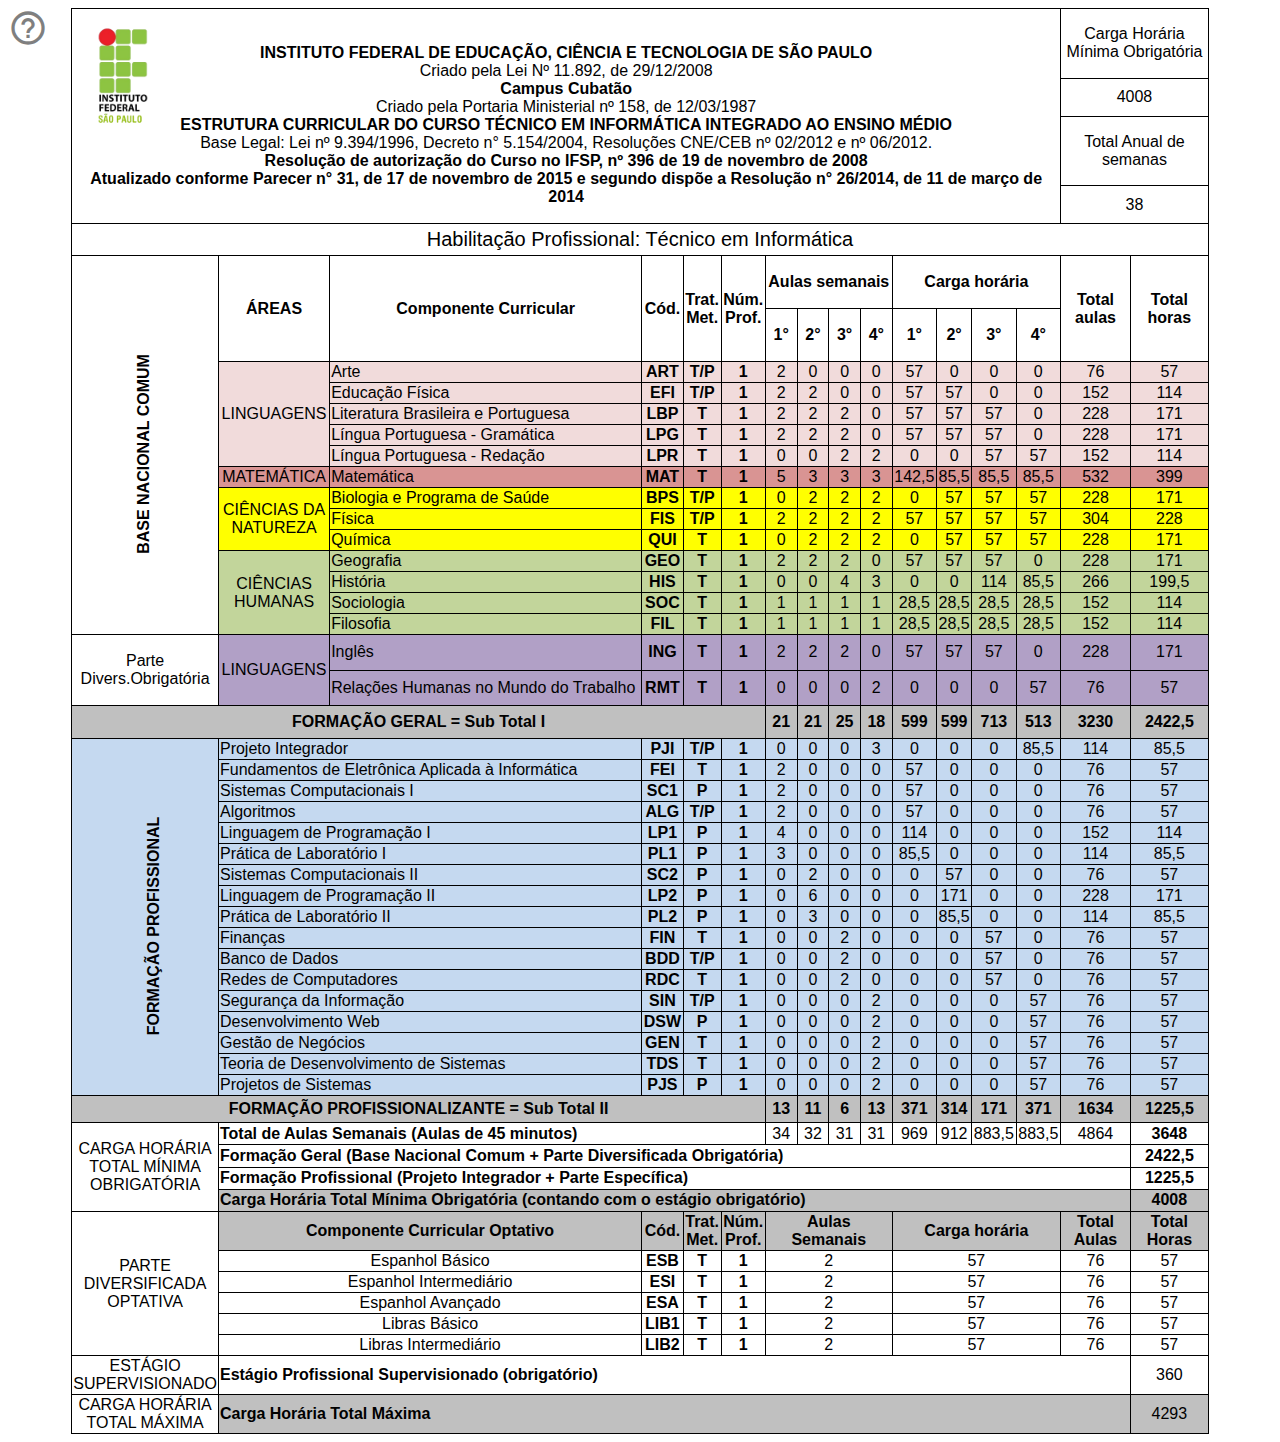
<file: index.html>
<!DOCTYPE html>

<html lang="en" xmlns="http://www.w3.org/1999/xhtml">
<head>
    <meta charset="utf-8" />
    <title>Estrutura Curricular</title>
    <link href="https://fonts.googleapis.com/icon?family=Material+Icons" rel="stylesheet">
    <style type="text/css">
        table, tr,td {
            border: 1px solid black;
            border-collapse: collapse;
        }
        td {
            text-align:center;
        }
        td.ncenter{
            text-align:left;
        }
        body{
            font-family:sans-serif;
        }
        td.a{
            height:10%
        }
        .rotate{
            transform: rotate(-90deg) translate(0px, -160%); 
            position: absolute; 
            white-space:nowrap;
        }
        .upper{
            text-transform:uppercase;
        }
        .colorlig1{
            background:#F1DBDB;
        }
        .colormat{
            background:#D99493;
        }
        .colorcdn{
            background:#FFFF00;
        }
        .colorchu{
            background:#C2D59B;
        }
        .colorlig2{
            background:#B1A0C6;
        }
        .colorpro{
            background:#C5D9F0;
        }
        .divi{
            background:#C0C0C0;
            font-weight: bold;
        }
        
        div.dfn {
            cursor: default;
            position: absolute;
            font-size: 40px ;
          
        }
        div.dfn::after {
          content: attr(datainfo);
          display: inline;
          position: absolute;
          top: 22px; left: 0;
          font-style: normal;
          text-transform: none;
          opacity: 0;
          width: 230px;
          font-size: 13px;
          font-weight: 700;
          line-height: 1.5em;
          padding: 0.5em 0.8em;
          background: rgba(0,0,0,0.8);
          color: #fff;
          pointer-events: none; /* This prevents the box from apearing when hovered. */
          transition: opacity 250ms, top 250ms;
        }
        div.dfn::before {
          content: '';
          display: block;
          position: absolute;
          top: 12px; left: 15px;
          opacity: 0;
          width: 0; height: 0;
          border: solid transparent 5px;
          border-bottom-color: rgba(0,0,0,0.8);
          transition: opacity 250ms, top 250ms;
        }
        div.dfn:hover {z-index: 2;} /* Keeps the info boxes on top of other elements */
        div.dfn:hover::after,
        div.dfn:hover::before {opacity: 1;}
        div.dfn:hover::after {top: 40px;}
        div.dfn:hover::before {top: 30px;}
        .dropdown {
            display: inline;
            cursor: default;
        }
        
        .dropdown-content {
            display: none;
            position: absolute;
            box-shadow: 0px 8px 16px 0px rgba(0,0,0,0.2);
            background: #fff;
        }
        
        .dropdown:hover .dropdown-content {
            display: inline-flex;
        }
        .dropdown-content a:hover{
            background:#f1f1f1;
        }
        .dropdown-content a {
            padding: 10px 10px;
            text-decoration: none;
            display: inline-flex;
            box-sizing: border-box;
            text-transform: none;
        }
        a {
            color: #000;
            text-decoration: none;
        }
        
        a:hover 
        {
             color:#000; 
             text-decoration:none; 
             cursor:pointer;  
        }
    </style>
</head>
<body>
   <div class="dfn" datainfo="Passe o mouse no código de uma materia para mais informações." onMouseOver="this.style.color='#000'"
   onMouseOut="this.style.color='rgba(0,0,0,0.5)'">
        <i class="material-icons" style="font-size: 40px;color: rgba(0,0,0,0.5); " onMouseOver="this.style.color='#000'"
   onMouseOut="this.style.color='rgba(0,0,0,0.5)'">help_outline</i>
   </div>
    <center>
        <table style="width: 90%">
            <tr>
                <td rowspan="4" colspan="14">
                    <div style="background-image: url(img/logo.png); background-size: 100px; background-repeat: no-repeat; height: auto; margin: 10px 0 0 0;">
                        <center>
                            <p style="overflow:visible">
                                <br />
                                <b class="upper">Instituto Federal de Educação, Ciência e Tecnologia de São Paulo</b><br />
                                Criado pela Lei Nº 11.892, de 29/12/2008<br />
                                <b>Campus Cubatão</b><br />
                                Criado pela Portaria Ministerial nº 158, de 12/03/1987<br />
                                <b>ESTRUTURA CURRICULAR DO CURSO TÉCNICO EM INFORMÁTICA INTEGRADO AO ENSINO MÉDIO</b><br />
                                Base Legal: Lei nº 9.394/1996, Decreto n° 5.154/2004, Resoluções CNE/CEB nº 02/2012 e nº 06/2012.<br />
                                <b>Resolução de autorização do Curso no IFSP, nº 396 de 19 de novembro de 2008</b><br />
                                <b>Atualizado conforme Parecer n° 31, de 17 de novembro de 2015 e segundo dispõe a Resolução n° 26/2014, de 11 de março de 2014</b>
                            </p>
                        </center>
                    </div>
                </td>
                <td class="a" colspan="2" style="width: 13%">
                    Carga Horária Mínima Obrigatória
                </td>
            </tr>
            <tr>
                <td class="a" colspan="2">
                    4008
                </td>
            </tr>
            <tr>
                <td class="a" colspan="2">
                    Total Anual de semanas
                </td>
            </tr>
            <tr>
                <td class="a" colspan="2">
                    38
                </td>
            </tr>
            <tr>
                <td colspan="16" style="font-size: 20px"><p style="margin: 3px 0 3px 0">Habilitação Profissional: Técnico em Informática</p></td>
            </tr>
            <tr>
                <td rowspan="15" style="width:10%;"><div class="upper rotate"><b>Base nacional comum</b></div></td>
                <td rowspan="2"><p><b>ÁREAS</b></p></td>
                <td rowspan="2"><p><b>Componente Curricular</b></p></td>
                <td rowspan="2"><p><b>Cód.</b></p></td>
                <td rowspan="2"><p><b>Trat.<br />Met.</b></p></td>
                <td rowspan="2"><p><b>Núm.<br />Prof.</b></p></td>
                <td colspan="4"><p><b>Aulas semanais</b></p></td>
                <td colspan="4"><p><b>Carga horária</b></p></td>
                <td rowspan="2"><p><b>Total<br />aulas</b></p></td>
                <td rowspan="2"><p><b>Total<br />horas</b></p></td>
            </tr>
            <tr>
                <td><p><b>1°</b></p></td>
                <td><p><b>2°</b></p></td>
                <td><p><b>3°</b></p></td>
                <td><p><b>4°</b></p></td>
                <td><p><b>1°</b></p></td>
                <td><p><b>2°</b></p></td>
                <td><p><b>3°</b></p></td>
                <td><p><b>4°</b></p></td>
            </tr>
            <tr class="colorlig1">
                <td class="upper" rowspan="5">Linguagens</td>
                <td class="ncenter">Arte</td>
                <td><b class="upper dropdown">ART<div class="dropdown-content"><a href="v3/#ART">1° Ano</a></div></b></td>
                <td><b class="upper">T/P</b></td>
                <td><b class="upper">1</b></td>
                <td>2</td>
                <td>0</td>
                <td>0</td>
                <td>0</td>
                <td>57</td>
                <td>0</td>
                <td>0</td>
                <td>0</td>
                <td>76</td>
                <td>57</td>
            </tr>
            <tr class="colorlig1">
                <td class="ncenter">Educação Física</td>
                <td><b class="upper dropdown">EFI<div class="dropdown-content"><a href="v3/#EFI">1° Ano</a><a href="v3/#EFI2">2° Ano</a></div></b></td>
                <td><b class="upper">T/P</b></td>
                <td><b class="upper">1</b></td>
                <td>2</td>
                <td>2</td>
                <td>0</td>
                <td>0</td>
                <td>57</td>
                <td>57</td>
                <td>0</td>
                <td>0</td>
                <td>152</td>
                <td>114</td>
            </tr>
            <tr class="colorlig1">
                <td class="ncenter">Literatura Brasileira e Portuguesa</td>
                <td><b class="upper dropdown">LBP<div class="dropdown-content"><a href="v3/#LBP">1° Ano</a><a href="v3/#LBP2">2° Ano</a><a href="v3/#LBP3">3° Ano</a></div></b></td>
                <td><b class="upper">T</b></td>
                <td><b class="upper">1</b></td>
                <td>2</td>
                <td>2</td>
                <td>2</td>
                <td>0</td>
                <td>57</td>
                <td>57</td>
                <td>57</td>
                <td>0</td>
                <td>228</td>
                <td>171</td>
            </tr>
            <tr class="colorlig1">
                <td class="ncenter">Língua Portuguesa - Gramática</td>
                <td><b class="upper dropdown">lpg<div class="dropdown-content"><a href="v3/#LPG">1° Ano</a><a href="v3/#LPG2">2° Ano</a><a href="v3/#LPG3">3° Ano</a></div></b></td>
                <td><b class="upper">T</b></td>
                <td><b class="upper">1</b></td>
                <td>2</td>
                <td>2</td>
                <td>2</td>
                <td>0</td>
                <td>57</td>
                <td>57</td>
                <td>57</td>
                <td>0</td>
                <td>228</td>
                <td>171</td>
            </tr>
            <tr class="colorlig1">
                <td class="ncenter">Língua Portuguesa - Redação</td>
                <td><b class="upper dropdown">lpr<div class="dropdown-content"><a href="v3/#LPR3">3° Ano</a><a href="v3/#LPR4">4° Ano</a></div></b></td>
                <td><b class="upper">T</b></td>
                <td><b class="upper">1</b></td>
                <td>0</td>
                <td>0</td>
                <td>2</td>
                <td>2</td>
                <td>0</td>
                <td>0</td>
                <td>57</td>
                <td>57</td>
                <td>152</td>
                <td>114</td>
            </tr>
            <tr class="colormat">
                <td class="upper">Matemática</td>
                <td class="ncenter">Matemática</td>
                <td><b class="upper dropdown">MAT<div class="dropdown-content"><a href="v3/#MAT">1° Ano</a><a href="v3/#MAT2">2° Ano</a><a href="v3/#MAT3">3° Ano</a><a href="v3/#MAT4">4° Ano</a></div></b></td>
                <td><b class="upper">T</b></td>
                <td><b class="upper">1</b></td>
                <td>5</td>
                <td>3</td>
                <td>3</td>
                <td>3</td>
                <td>142,5</td>
                <td>85,5</td>
                <td>85,5</td>
                <td>85,5</td>
                <td>532</td>
                <td>399</td>
            </tr>
            <tr class="colorcdn">
                <td class="upper" rowspan="3">Ciências da<br />natureza</td>
                <td class="ncenter">Biologia e Programa de Saúde</td>
                <td><b class="upper dropdown">BPS<div class="dropdown-content"><a href="v3/#BPS2">2° Ano</a><a href="v3/#BPS3">3° Ano</a><a href="v3/#BPS4">4° Ano</a></div></b></td>
                <td><b class="upper">T/P</b></td>
                <td><b class="upper">1</b></td>
                <td>0</td>
                <td>2</td>
                <td>2</td>
                <td>2</td>
                <td>0</td>
                <td>57</td>
                <td>57</td>
                <td>57</td>
                <td>228</td>
                <td>171</td>
            </tr>
            <tr class="colorcdn">
                <td class="ncenter">Física</td>
                <td><b class="upper dropdown">fis<div class="dropdown-content"><a href="v3/#FIS">1° Ano</a><a href="v3/#FIS2">2° Ano</a><a href="v3/#FIS3">3° Ano</a><a href="v3/#FIS4">4° Ano</a></div></b></td>
                <td><b class="upper">T/P</b></td>
                <td><b class="upper">1</b></td>
                <td>2</td>
                <td>2</td>
                <td>2</td>
                <td>2</td>
                <td>57</td>
                <td>57</td>
                <td>57</td>
                <td>57</td>
                <td>304</td>
                <td>228</td>
            </tr>
            <tr class="colorcdn">
                <td class="ncenter">Química</td>
                <td><b class="upper dropdown">qui<div class="dropdown-content"><a href="v3/#QUI2">2° Ano</a><a href="v3/#QUI3">3° Ano</a><a href="v3/#QUI4">4° Ano</a></div></b></td>
                <td><b class="upper">T</b></td>
                <td><b class="upper">1</b></td>
                <td>0</td>
                <td>2</td>
                <td>2</td>
                <td>2</td>
                <td>0</td>
                <td>57</td>
                <td>57</td>
                <td>57</td>
                <td>228</td>
                <td>171</td>
            </tr>
            <tr class="colorchu">
                <td class="upper" rowspan="4">Ciências<br />humanas</td>
                <td class="ncenter">Geografia</td>
                <td><b class="upper dropdown">Geo<div class="dropdown-content"><a href="v3/#GEO">1° Ano</a><a href="v3/#GEO2">2° Ano</a><a href="v3/#GEO3">3° Ano</a></div></b></td>
                <td><b class="upper">T</b></td>
                <td><b class="upper">1</b></td>
                <td>2</td>
                <td>2</td>
                <td>2</td>
                <td>0</td>
                <td>57</td>
                <td>57</td>
                <td>57</td>
                <td>0</td>
                <td>228</td>
                <td>171</td>
            </tr>
            <tr class="colorchu">
                <td class="ncenter">História</td>
                <td><b class="upper dropdown">his<div class="dropdown-content"><a href="v3/#HIS3">3° Ano</a><a href="v3/#HIS4">4° Ano</a></div></b></td>
                <td><b class="upper">T</b></td>
                <td><b class="upper">1</b></td>
                <td>0</td>
                <td>0</td>
                <td>4</td>
                <td>3</td>
                <td>0</td>
                <td>0</td>
                <td>114</td>
                <td>85,5</td>
                <td>266</td>
                <td>199,5</td>
            </tr>
            <tr class="colorchu">
                <td class="ncenter">Sociologia</td>
                <td><b class="upper dropdown">soc<div class="dropdown-content"><a href="v3/#SOC">1° Ano</a><a href="v3/#SOC2">2° Ano</a><a href="v3/#SOC3">3° Ano</a><a href="v3/#SOC4">4° Ano</a></div></b></td>
                <td><b class="upper">T</b></td>
                <td><b class="upper">1</b></td>
                <td>1</td>
                <td>1</td>
                <td>1</td>
                <td>1</td>
                <td>28,5</td>
                <td>28,5</td>
                <td>28,5</td>
                <td>28,5</td>
                <td>152</td>
                <td>114</td>
            </tr>
            <tr class="colorchu">
                <td class="ncenter">Filosofia</td>
                <td><b class="upper dropdown">fil<div class="dropdown-content"><a href="v3/#FIL">1° Ano</a><a href="v3/#FIL2">2° Ano</a><a href="v3/#FIL3">3° Ano</a><a href="v3/#FIL4">4° Ano</a></div></b></td>
                <td><b class="upper">T</b></td>
                <td><b class="upper">1</b></td>
                <td>1</td>
                <td>1</td>
                <td>1</td>
                <td>1</td>
                <td>28,5</td>
                <td>28,5</td>
                <td>28,5</td>
                <td>28,5</td>
                <td>152</td>
                <td>114</td>
            </tr>
            <tr class="colorlig2">
                <td rowspan="2" style="background-color: white;"><p>Parte<br />Divers.Obrigatória</p></td>
                <td class="upper" rowspan="2">Linguagens</td>
                <td class="ncenter">Inglês</td>
                <td><b class="upper dropdown">ing<div class="dropdown-content"><a href="v3/#ING">1° Ano</a><a href="v3/#ING2">2° Ano</a><a href="v3/#ING3">3° Ano</a></div></b></td>
                <td><b class="upper">T</b></td>
                <td><b class="upper">1</b></td>
                <td>2</td>
                <td>2</td>
                <td>2</td>
                <td>0</td>
                <td>57</td>
                <td>57</td>
                <td>57</td>
                <td>0</td>
                <td>228</td>
                <td>171</td>
            </tr>
            <tr class="colorlig2">
                <td class="ncenter">Relações Humanas no Mundo do Trabalho</td>
                <td><b class="upper dropdown">rmt<div class="dropdown-content"><a href="v3/#RMT4">4° Ano</a></div></b></td>
                <td><b class="upper">T</b></td>
                <td><b class="upper">1</b></td>
                <td>0</td>
                <td>0</td>
                <td>0</td>
                <td>2</td>
                <td>0</td>
                <td>0</td>
                <td>0</td>
                <td>57</td>
                <td>76</td>
                <td>57</td>
            </tr>
            <tr class="divi">
                <td colspan="6"><div style="margin: 6px 0 6px 0;">FORMAÇÃO GERAL = Sub Total I</div></td>
                <td>21</td>
                <td>21</td>
                <td>25</td>
                <td>18</td>
                <td>599</td>
                <td>599</td>
                <td>713</td>
                <td>513</td>
                <td>3230</td>
                <td>2422,5</td>
            </tr>
            <tr class="colorpro">
                <td rowspan="17"><div class="rotate upper"><b>FORMAÇÃO PROFISSIONAL</b></div></td>
                <td class="ncenter" colspan="2">Projeto Integrador</td>
                <td><b class="upper dropdown">PJI<div class="dropdown-content"><a href="v3/#PJI">4° Ano</a></div></b></td>
                <td><b class="upper">T/p</b></td>
                <td><b>1</b></td>
                <td>0</td>
                <td>0</td>
                <td>0</td>
                <td>3</td>
                <td>0</td>
                <td>0</td>
                <td>0</td>
                <td>85,5</td>
                <td>114</td>
                <td>85,5</td>
            </tr>
            <tr class="colorpro">
                <td class="ncenter" colspan="2">Fundamentos de Eletrônica Aplicada à Informática</td>
                <td><b class="upper dropdown">FEI<div class="dropdown-content"><a href="v3/#FEI">1° Ano</a></div></b></td>
                <td><b class="upper">T</b></td>
                <td><b>1</b></td>
                <td>2</td>
                <td>0</td>
                <td>0</td>
                <td>0</td>
                <td>57</td>
                <td>0</td>
                <td>0</td>
                <td>0</td>
                <td>76</td>
                <td>57</td>
            </tr>
            <tr class="colorpro">
                <td class="ncenter" colspan="2">Sistemas Computacionais I</td>
                <td><b class="upper dropdown">SC1<div class="dropdown-content"><a href="v3/#SC1">1° Ano</a></div></b></td>
                <td><b class="upper">P</b></td>
                <td><b>1</b></td>
                <td>2</td>
                <td>0</td>
                <td>0</td>
                <td>0</td>
                <td>57</td>
                <td>0</td>
                <td>0</td>
                <td>0</td>
                <td>76</td>
                <td>57</td>
            </tr>
            <tr class="colorpro">
                <td class="ncenter" colspan="2">Algoritmos</td>
                <td><b class="upper dropdown">alg<div class="dropdown-content"><a href="v3/#ALG">1° Ano</a></div></b></td>
                <td><b class="upper">t/P</b></td>
                <td><b>1</b></td>
                <td>2</td>
                <td>0</td>
                <td>0</td>
                <td>0</td>
                <td>57</td>
                <td>0</td>
                <td>0</td>
                <td>0</td>
                <td>76</td>
                <td>57</td>
            </tr>
            <tr class="colorpro">
                <td class="ncenter" colspan="2">Linguagem de Programação I</td>
                <td><b class="upper dropdown">lp1<div class="dropdown-content"><a href="v3/#LP1">1° Ano</a></div></b></td>
                <td><b class="upper">P</b></td>
                <td><b>1</b></td>
                <td>4</td>
                <td>0</td>
                <td>0</td>
                <td>0</td>
                <td>114</td>
                <td>0</td>
                <td>0</td>
                <td>0</td>
                <td>152</td>
                <td>114</td>
            </tr>
            <tr class="colorpro">
                <td class="ncenter" colspan="2">Prática de Laboratório I</td>
                <td><b class="upper dropdown">pl1<div class="dropdown-content"><a href="v3/#PL1">1° Ano</a></div></b></td>
                <td><b class="upper">P</b></td>
                <td><b>1</b></td>
                <td>3</td>
                <td>0</td>
                <td>0</td>
                <td>0</td>
                <td>85,5</td>
                <td>0</td>
                <td>0</td>
                <td>0</td>
                <td>114</td>
                <td>85,5</td>
            </tr>
            <tr class="colorpro">
                <td class="ncenter" colspan="2">Sistemas Computacionais II</td>
                <td><b class="upper dropdown">SC2<div class="dropdown-content"><a href="v3/#SC2">2° Ano</a></div></b></td>
                <td><b class="upper">P</b></td>
                <td><b>1</b></td>
                <td>0</td>
                <td>2</td>
                <td>0</td>
                <td>0</td>
                <td>0</td>
                <td>57</td>
                <td>0</td>
                <td>0</td>
                <td>76</td>
                <td>57</td>
            </tr>
            <tr class="colorpro">
                <td class="ncenter" colspan="2">Linguagem de Programação II</td>
                <td><b class="upper dropdown">lp2<div class="dropdown-content"><a href="v3/#LP2">2° Ano</a></div></b></td>
                <td><b class="upper">P</b></td>
                <td><b>1</b></td>
                <td>0</td>
                <td>6</td>
                <td>0</td>
                <td>0</td>
                <td>0</td>
                <td>171</td>
                <td>0</td>
                <td>0</td>
                <td>228</td>
                <td>171</td>
            </tr>
            <tr class="colorpro">
                <td class="ncenter" colspan="2">Prática de Laboratório II</td>
                <td><b class="upper dropdown">pl2<div class="dropdown-content"><a href="v3/#PL2">2° Ano</a></div></b></td>
                <td><b class="upper">P</b></td>
                <td><b>1</b></td>
                <td>0</td>
                <td>3</td>
                <td>0</td>
                <td>0</td>
                <td>0</td>
                <td>85,5</td>
                <td>0</td>
                <td>0</td>
                <td>114</td>
                <td>85,5</td>
            </tr>
            <tr class="colorpro">
                <td class="ncenter" colspan="2">Finanças</td>
                <td><b class="upper dropdown">fin<div class="dropdown-content"><a href="v3/#FIN">3° Ano</a></div></b></td>
                <td><b class="upper">T</b></td>
                <td><b>1</b></td>
                <td>0</td>
                <td>0</td>
                <td>2</td>
                <td>0</td>
                <td>0</td>
                <td>0</td>
                <td>57</td>
                <td>0</td>
                <td>76</td>
                <td>57</td>
            </tr>
            <tr class="colorpro">
                <td class="ncenter" colspan="2">Banco de Dados</td>
                <td><b class="upper dropdown">bdd<div class="dropdown-content"><a href="v3/#BDD">3° Ano</a></div></b></td>
                <td><b class="upper">T/p</b></td>
                <td><b>1</b></td>
                <td>0</td>
                <td>0</td>
                <td>2</td>
                <td>0</td>
                <td>0</td>
                <td>0</td>
                <td>57</td>
                <td>0</td>
                <td>76</td>
                <td>57</td>
            </tr>
            <tr class="colorpro">
                <td class="ncenter" colspan="2">Redes de Computadores</td>
                <td><b class="upper dropdown">rdc<div class="dropdown-content"><a href="v3/#RDC">3° Ano</a></div></b></td>
                <td><b class="upper">T</b></td>
                <td><b>1</b></td>
                <td>0</td>
                <td>0</td>
                <td>2</td>
                <td>0</td>
                <td>0</td>
                <td>0</td>
                <td>57</td>
                <td>0</td>
                <td>76</td>
                <td>57</td>
            </tr>
            <tr class="colorpro">
                <td class="ncenter" colspan="2">Segurança da Informação</td>
                <td><b class="upper dropdown">sin<div class="dropdown-content"><a href="v3/#SIN">4° Ano</a></div></b></td>
                <td><b class="upper">T/p</b></td>
                <td><b>1</b></td>
                <td>0</td>
                <td>0</td>
                <td>0</td>
                <td>2</td>
                <td>0</td>
                <td>0</td>
                <td>0</td>
                <td>57</td>
                <td>76</td>
                <td>57</td>
            </tr>
            <tr class="colorpro">
                <td class="ncenter" colspan="2">Desenvolvimento Web</td>
                <td><b class="upper dropdown">dsw<div class="dropdown-content"><a href="v3/#DSW">4° Ano</a></div></b></td>
                <td><b class="upper">p</b></td>
                <td><b>1</b></td>
                <td>0</td>
                <td>0</td>
                <td>0</td>
                <td>2</td>
                <td>0</td>
                <td>0</td>
                <td>0</td>
                <td>57</td>
                <td>76</td>
                <td>57</td>
            </tr>
            <tr class="colorpro">
                <td class="ncenter" colspan="2">Gestão de Negócios</td>
                <td><b class="upper dropdown">gen<div class="dropdown-content"><a href="v3/#GEN">4° Ano</a></div></b></td>
                <td><b class="upper">T</b></td>
                <td><b>1</b></td>
                <td>0</td>
                <td>0</td>
                <td>0</td>
                <td>2</td>
                <td>0</td>
                <td>0</td>
                <td>0</td>
                <td>57</td>
                <td>76</td>
                <td>57</td>
            </tr>
            <tr class="colorpro">
                <td class="ncenter" colspan="2">Teoria de Desenvolvimento de Sistemas</td>
                <td><b class="upper dropdown">tds<div class="dropdown-content"><a href="v3/#TDS">4° Ano</a></div></b></td>
                <td><b class="upper">T</b></td>
                <td><b>1</b></td>
                <td>0</td>
                <td>0</td>
                <td>0</td>
                <td>2</td>
                <td>0</td>
                <td>0</td>
                <td>0</td>
                <td>57</td>
                <td>76</td>
                <td>57</td>
            </tr>
            <tr class="colorpro">
                <td class="ncenter" colspan="2">Projetos de Sistemas</td>
                <td><b class="upper dropdown">pjs<div class="dropdown-content"><a href="v3/#PJS">4° Ano</a></div></b></td>
                <td><b class="upper">p</b></td>
                <td><b>1</b></td>
                <td>0</td>
                <td>0</td>
                <td>0</td>
                <td>2</td>
                <td>0</td>
                <td>0</td>
                <td>0</td>
                <td>57</td>
                <td>76</td>
                <td>57</td>
            </tr>
            <tr class="divi">
                <td colspan="6"><div style="margin: 3px 0 3px 0;">FORMAÇÃO PROFISSIONALIZANTE = Sub Total II</div></td>
                <td>13</td>
                <td>11</td>
                <td>6</td>
                <td>13</td>
                <td>371</td>
                <td>314</td>
                <td>171</td>
                <td>371</td>
                <td>1634</td>
                <td>1225,5</td>
            </tr>
            <tr>
                <td rowspan="4"><p class="upper">Carga horária<br />total mínima<br />obrigatória</p></td>
                <td colspan="5" class="ncenter"><b>Total de Aulas Semanais (Aulas de 45 minutos)</b></td>
                <td>34</td>
                <td>32</td>
                <td>31</td>
                <td>31</td>
                <td>969</td>
                <td>912</td>
                <td>883,5</td>
                <td>883,5</td>
                <td>4864</td>
                <td><b>3648</b></td>
            </tr>
            <tr>
                <td colspan="14" class="ncenter"><b>Formação Geral (Base Nacional Comum + Parte Diversificada Obrigatória)</b></td>
                <td><b>2422,5</b></td>
            </tr>
            <tr>
                <td colspan="14" class="ncenter"><b>Formação Profissional (Projeto Integrador + Parte Específica)</b></td>
                <td><b>1225,5</b></td>
            </tr>
            <tr class="divi">
                <td colspan="14" class="ncenter"><b>Carga Horária Total Mínima Obrigatória (contando com o estágio obrigatório)</b></td>
                <td><b>4008</b></td>
            </tr>
            <tr>
                <td class="upper" rowspan="6">Parte<br />diversificada<br />optativa</td>
                <td colspan="2" class="divi">Componente Curricular Optativo</td>
                <td class="divi">Cód.</td>
                <td class="divi">Trat.<br />Met.</td>
                <td class="divi">Núm.<br />Prof.</td>
                <td class="divi" colspan="4">Aulas<br />Semanais</td>
                <td class="divi" colspan="4">Carga horária</td>
                <td class="divi">Total<br />Aulas</td>
                <td class="divi">Total<br />Horas</td>
            </tr>
            <tr>
                <td colspan="2">Espanhol Básico</td>
                <td><b class="upper dropdown">esb<div class="dropdown-content"><a href="v3/#ESB">Básico</a></div></b></td>
                <td><b class="upper">t</b></td>
                <td><b>1</b></td>
                <td colspan="4">2</td>
                <td colspan="4">57</td>
                <td>76</td>
                <td>57</td>
            </tr>
            <tr>
                <td colspan="2">Espanhol Intermediário</td>
                <td><b class="upper dropdown">esi<div class="dropdown-content"><a href="v3/#ESI">Intermediário</a></div></b></td>
                <td><b class="upper">t</b></td>
                <td><b>1</b></td>
                <td colspan="4">2</td>
                <td colspan="4">57</td>
                <td>76</td>
                <td>57</td>
            </tr>
            <tr>
                <td colspan="2">Espanhol Avançado</td>
                <td><b class="upper dropdown">esa<div class="dropdown-content"><a href="v3/#ESA">Avançado</a></div></b></td>
                <td><b class="upper">t</b></td>
                <td><b>1</b></td>
                <td colspan="4">2</td>
                <td colspan="4">57</td>
                <td>76</td>
                <td>57</td>
            </tr>
            <tr>
                <td colspan="2">Libras Básico</td>
                <td><b class="upper dropdown">lib1<div class="dropdown-content"><a href="v3/#LIB1">Básico</a></div></b></td>
                <td><b class="upper">t</b></td>
                <td><b>1</b></td>
                <td colspan="4">2</td>
                <td colspan="4">57</td>
                <td>76</td>
                <td>57</td>
            </tr>
            <tr>
                <td colspan="2">Libras Intermediário</td>
                <td><b class="upper dropdown">lib2<div class="dropdown-content"><a href="v3/#LIB2">Intermediário</a></div></b></td>
                <td><b class="upper">t</b></td>
                <td><b>1</b></td>
                <td colspan="4">2</td>
                <td colspan="4">57</td>
                <td>76</td>
                <td>57</td>
            </tr>
            <tr>
                <td class="upper">Estágio<br />Supervisionado</td>
                <td colspan="14" class="ncenter"><b>Estágio Profissional Supervisionado (obrigatório)</b></td>
                <td>360</td>
            </tr>
            <tr>
                <td class="upper">Carga horária<br />total máxima</td>
                <td colspan="14" class="ncenter divi"><b>Carga Horária Total Máxima</b></td>
                <td style="background: #c0c0c0">4293</td>
            </tr>
        </table>
    </center>
</body>
</html>
</file>
